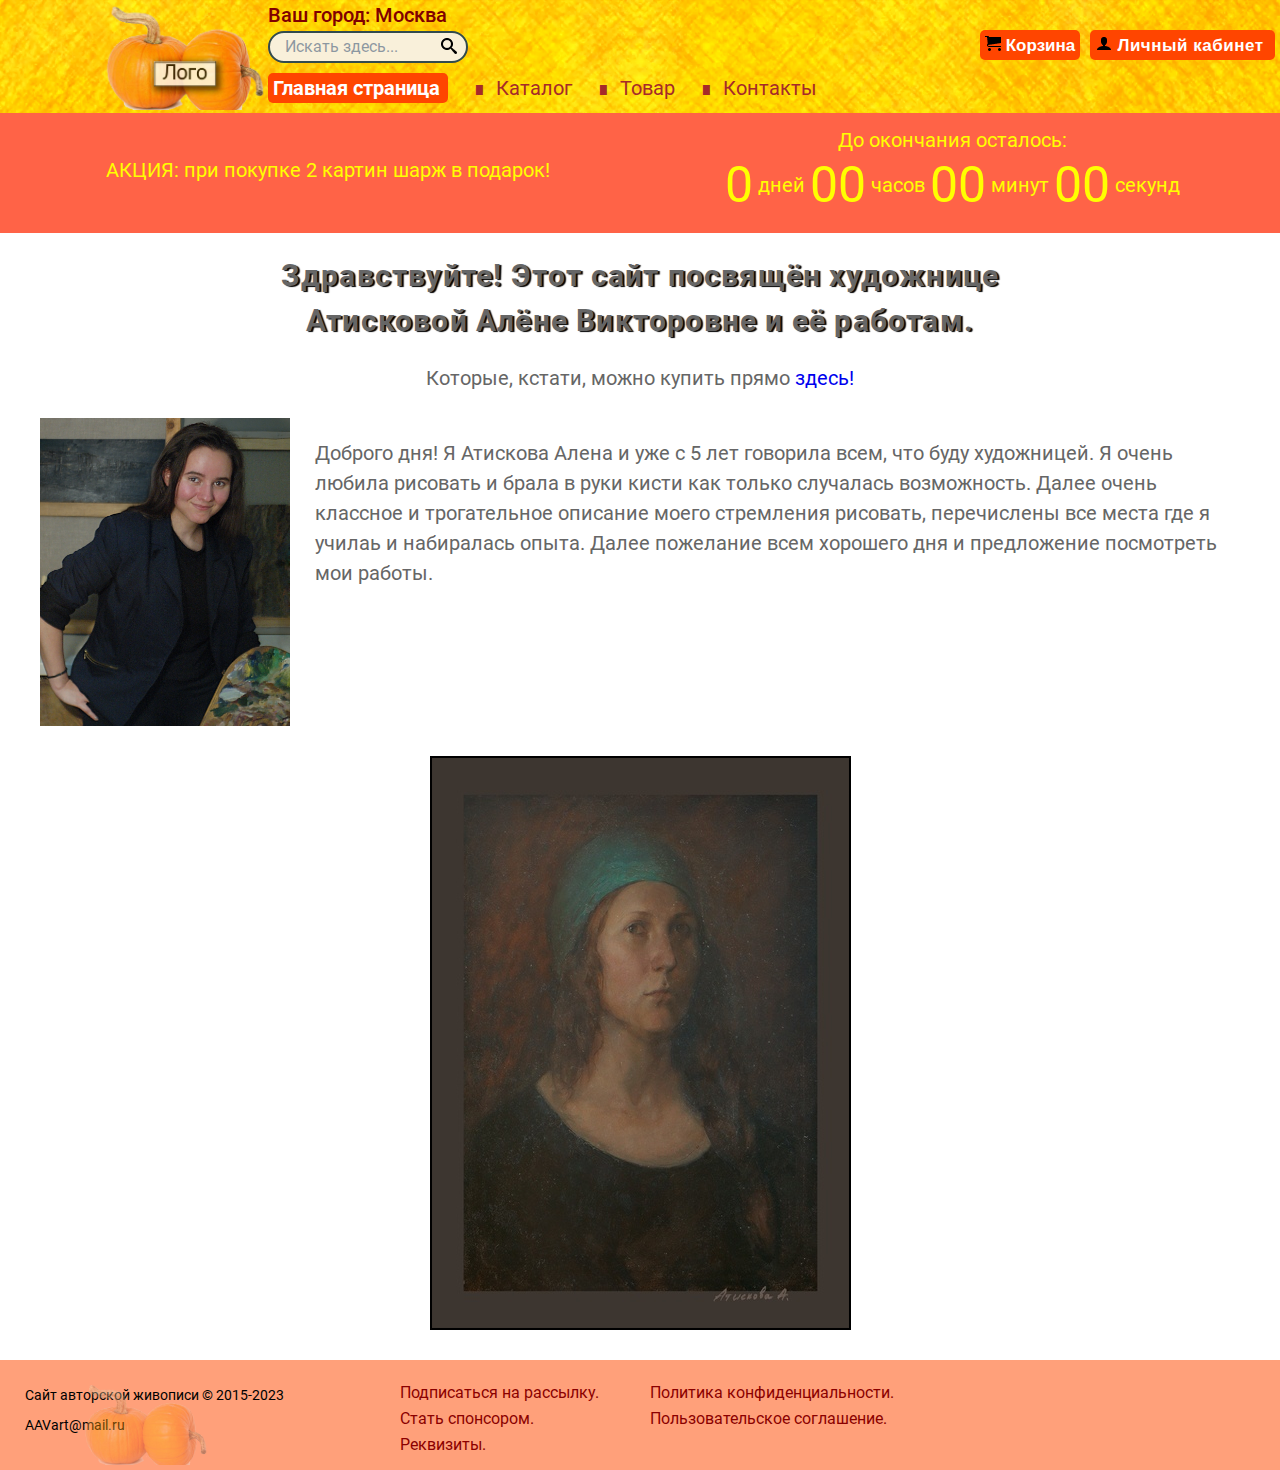
<file: Index.html>
<!DOCTYPE html>
<html lang="ru">
    <head>
        <meta charset="utf-8">
        
        <meta name="viewport" content="width=device-width, initial-scale=1.0">
        
        <title>Главная страница</title>
        
        <link rel="stylesheet" href="css/style.css">
        
        <script defer src="js/jquery-3.6.1.min.js"></script>
        <script defer src="js/slider.js"></script>
        <script defer src="js/main.js"></script>
    </head>
    
    <body>
        <header>
            <div class="logo">
                <a href="index.html"><img src="./images/tikv1.png"></a>
            </div>
            <section class="container">
                <div id="city" title="Если ваш город определен неправильно, нажмите для выбора правильного города">Ваш город: <span>Москва</span></div>
            </section>
            <section class="container">
                <form class="search">
                    <input type="text" placeholder="Искать здесь...">
                    <button type="submit"></button>
                </form>
                <button class="LK">Личный кабинет</button>
                <button class="korzina"><a href="order.html">Корзина</a></button>
            </section>
            <section class="container">
                <nav class="topmenu">
                    <a href="index.html" class="current"><span>Главная страница</span></a>
                    <a href="catalog.html"><span>Каталог</span></a>
                    <a href="product.html"><span>Товар</span></a>
                    <!-- <a href="order.html"><span>Корзина</span></a> -->
                    <a href="contacts.html"><span>Контакты</span></a>
                </nav>
            </section>
        </header>
        
        <main>
            <!-- action block -->
            <section class="action">
                <div class="container">
                    <p>АКЦИЯ: при покупке 2 картин шарж в подарок!</p>
                    <p>
                        До окончания осталось:
                        <span class="actiontimer" data-actionend="2022-11-12T12:00:00">&nbsp;</span>
                    </p>
                </div>
            </section>
            <!-- /action block -->
            
            <section class="container">
                <h2>Здравствуйте! Этот сайт посвящён художнице <br>Атисковой Алёне Викторовне и её работам.</h2>
                <p>Которые, кстати, можно купить прямо <a href="catalog.html"><span>здесь!</span></a></p>
                <div class="biography">
                    <img src="./images/2.jpg">
                    <p>
Доброго дня! Я Атискова Алена и уже с 5 лет говорила всем, что буду художницей. Я очень любила рисовать и брала в руки кисти как только случалась возможность. Далее очень классное и трогательное описание моего стремления рисовать, перечислены все места где я училаь и набиралась опыта. Далее пожелание всем хорошего дня и предложение посмотреть мои работы.</p>
                </div>
            
            </section>
            <!-- slider block -->
            <section class="slider" id="slider1">
                <div class="slider_desk">
                    <div class="slider_block">
                        <img src="images/-bNb6duM0a8_1.jpg" alt="pic 1">
                    </div>
                    
                    <div class="slider_block">
                        <img src="images/7C828B8G108.jpg" alt="pic 2">
                    </div>
                    
                    <div class="slider_block">
                        <img src="images/6Kuf8Ek3zQU.jpg" alt="pic 3">
                    </div>
                    <div class="slider_block">
                        <img src="images/HYU-Ylrfh-I_yzkaia.jpg" alt="pic 4">
                    </div>
                </div>
                
                <button type="button" class="to_left icon"></button>
                
                <button type="button" class="to_right icon"></button>
                
                <div class="slider_points"></div>
            </section>
            
        </main>
        
        <footer>
            <div class="wrap">
                <div class="logo">
                    <a href="index.html"><img src="./images/tikv.png"></a>
                </div>
                <ul>
                    <ul class="copyright">
                        <li>Сайт авторской живописи © 2015-2023</li>
                        <li><a href="contacts.html">AAVart@mail.ru</a></li>
                    </ul>
                    <ul class="footer-menu">
                        <li><a>Подписаться на рассылку.</a></li></li>
                        <li><a>Стать спонсором.</a></li>
                        <li><a>Реквизиты.</a></li>
                    </ul>
                    <ul class="footer-links">
                        <li><a>Политика конфиденциальности.</a></li>
                        <li><a>Пользовательское соглашение.</a></li>
                    </ul>
                </ul>
        </footer>
    </body>
</html>
</file>
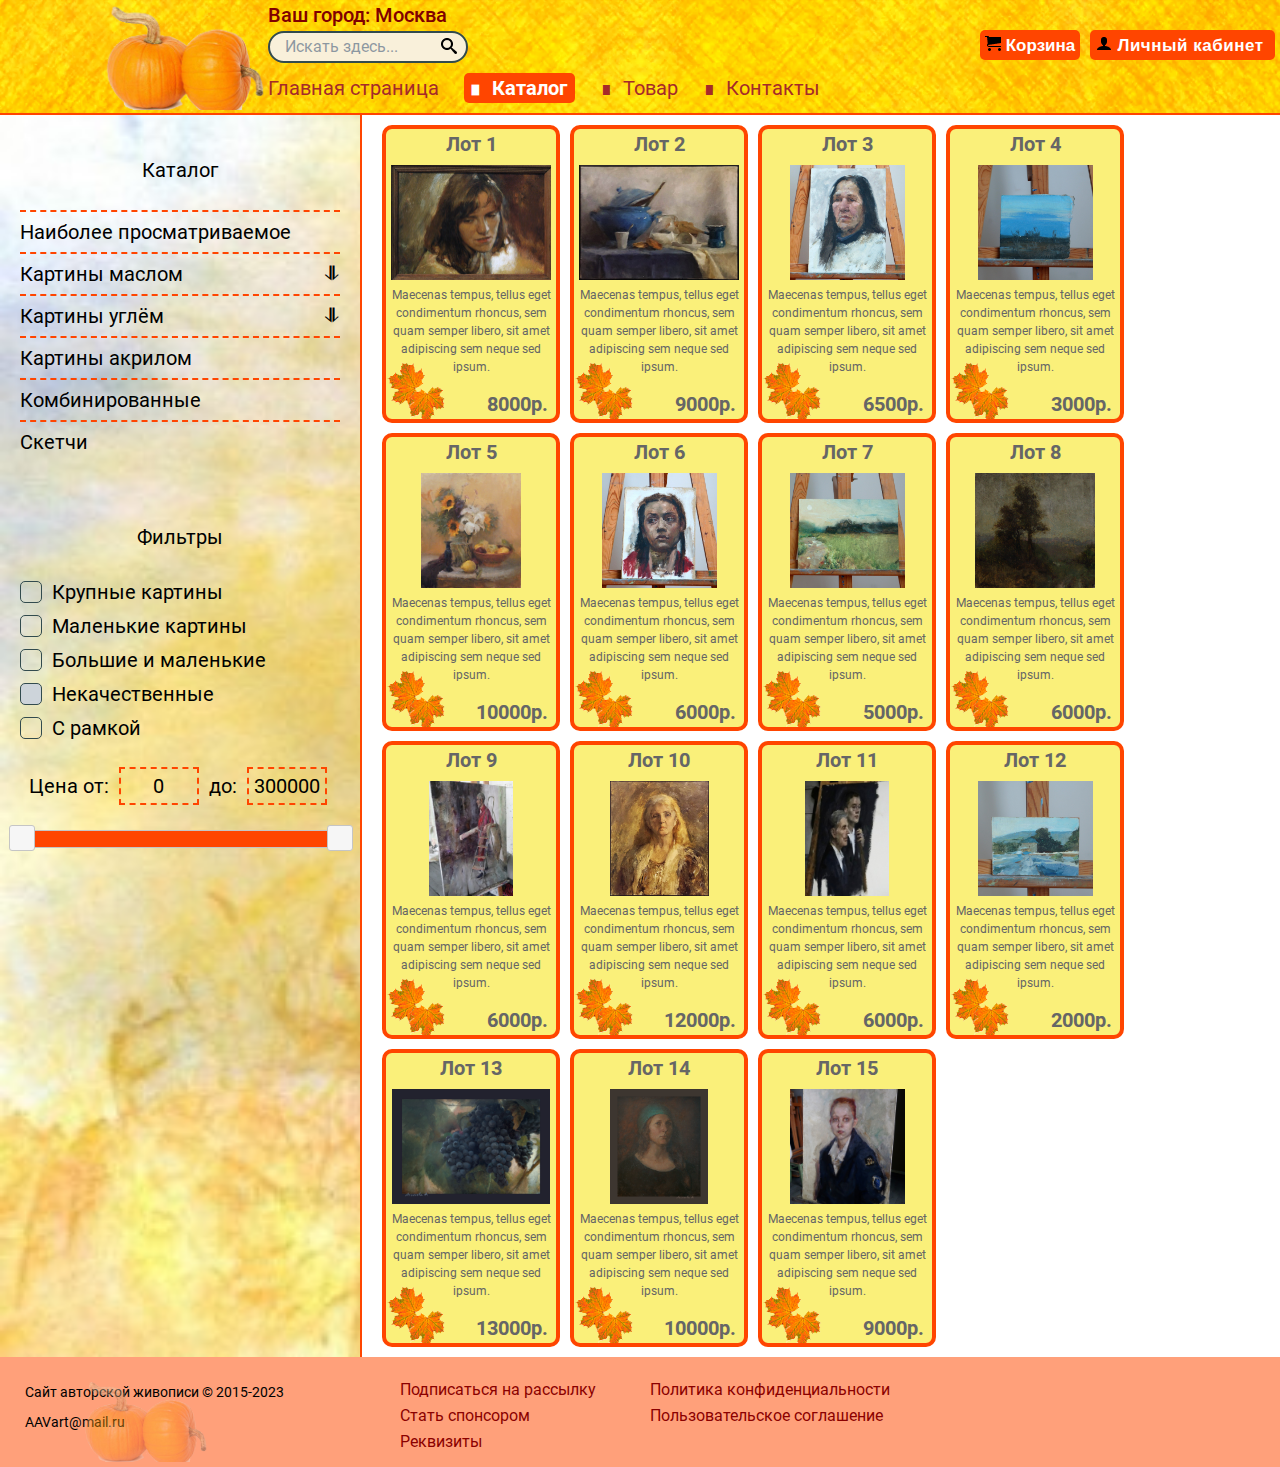
<file: catalog.html>
<!DOCTYPE html>
<html lang="ru">
    <head>
        <meta charset="utf-8">
        
        <meta name="viewport" content="width=device-width, initial-scale=1.0">
        
        <title>Каталог</title>
        
        <link rel="stylesheet" href="css/jquery-ui.css">
        <link rel="stylesheet" href="css/style.css">
        
        <script defer src="js/jquery-3.6.1.min.js"></script>
        <script defer src="js/jquery-ui.min.js"></script>
        <script defer src="js/slider.js"></script>
        <script defer src="js/main.js"></script>
    </head>
    
    <body>
        <header>
            <div class="logo">
                <a href="index.html"><img src="./images/tikv.png"></a>
            </div>
            <section class="container">
                <div id="city" title="Если ваш город определен неправильно, нажмите для выбора правильного города">Ваш город: <span></span></div>
            </section>
            <section class="container">
                <form class="search">
                    <input type="text" placeholder="Искать здесь...">
                    <button type="submit"></button>
                </form>
                <button class="LK">Личный кабинет</button>
                <button class="korzina"><a href="order.html">Корзина</a></button>
            </section>
            <section class="container">
                <nav class="topmenu">
                    <a href="index.html"><span>Главная страница</span></a>
                    <a href="catalog.html" class="current"><span>Каталог</span></a>
                    <a href="product.html"><span>Товар</span></a>
                    <!-- <a href="order.html"><span>Корзина</span></a> -->
                    <a href="contacts.html"><span>Контакты</span></a>
                </nav>
            </section>
        </header>
        <div class="line"></div>
        <main class="catalog">
        
            <section class="container">
                <aside>
                    
                    <nav class="catmenu">
                        <p>Каталог</p>
                        <ul>
                            <li>
                                <a href="#"><span>Наиболее просматриваемое</span></a>
                            </li>
                            <li>
                                <a href="#"><span>Картины маслом</span></a>
                                
                                <ul>
                                    <li>
                                        <a href="#"><span>Портрет-масло</span></a>
                                    </li>
                                    <li>
                                        <a href="#"><span>Пейзаж-масло</span></a>
                                    </li>
                                    <li>
                                        <a href="#"><span>Натюрморт-масло</span></a>
                                    </li>
                                </ul>
                            </li>
                            <li>
                                <a href="#"><span>Картины углём</span></a>
                                
                                <ul>
                                    <li>
                                        <a href="#"><span>Портрет-уголь</span></a>
                                    </li>
                                    <li>
                                        <a href="#"><span>Пейзаж-уголь</span></a>
                                    </li>
                                    <li>
                                        <a href="#"><span>Натюрморт-уголь</span></a>
                                    </li>
                                </ul>
                            </li>
                            <li>
                                <a href="#"><span>Картины акрилом</span></a>
                            </li>
                            <li>
                                <a href="#"><span>Комбинированные</span></a>
                            </li>
                            <li>
                                <a href="#"><span>Скетчи</span></a>
                            </li>
                        </ul>
                    </nav>
                    <!-- /catmenu -->
                    <div class="filters">
                        <p>Фильтры</p>
                        <div class="checkbox">
                            <input class="custom-checkbox" type="radio" id="punkt-1" name="punkt-1" value="big">
                            <label for="punkt-1">Крупные картины</label>
                        </div>

                        <div class="checkbox">
                            <input class="custom-checkbox" type="radio" id="punkt-2" name="punkt-1" value="small">
                            <label for="punkt-2">Маленькие картины</label>
                        </div>
                        
                        <div class="checkbox">
                            <input class="custom-checkbox" type="radio" id="punkt-3" name="punkt-1" value="BaS">
                            <label for="punkt-3">Большие и маленькие</label>
                        </div>

                        <div class="checkbox">
                            <input class="custom-checkbox" type="checkbox" id="punkt-4" name="punkt-2" value="brown" disabled="disabled">
                            <label for="punkt-4">Некачественные</label>
                        </div>

                        <div class="checkbox">
                            <input class="custom-checkbox" type="checkbox" id="punkt-5" name="punkt-3" value="yellow">
                            <label for="punkt-5">С рамкой</label>
                        </div>
                        
                        <p>
                            <label for="amount">Цена от:</label>
                            <input type="text" id="amount1">
                        
                            <label for="amount">до:</label>
                            <input type="text" id="amount2">
                        </p>          
                        <div id="slider-range"></div>
                    </div>
                </aside>
                
                <article>
                    <div class="cat-item" onclick="location.assign('product.html')">
                        <h4>Лот 1</h4>
                        <img src="./images/big_z1Pald8H7PI.jpg">
                        <p>Maecenas tempus, tellus eget condimentum rhoncus, sem quam semper libero, sit amet adipiscing sem neque sed ipsum.</p>
                        <h4>8000р.</h4>
                    </div>
                    <div class="cat-item">
                        <h4>Лот 2</h4>
                        <img src="./images/WXQOGkwnWqQ.jpg">
                        <p>Maecenas tempus, tellus eget condimentum rhoncus, sem quam semper libero, sit amet adipiscing sem neque sed ipsum.</p>
                        <h4>9000р.</h4>
                    </div>
                    <div class="cat-item">
                        <h4>Лот 3</h4>
                        <img src="./images/QPPTrKKVngw.jpg">
                        <p>Maecenas tempus, tellus eget condimentum rhoncus, sem quam semper libero, sit amet adipiscing sem neque sed ipsum.</p>
                        <h4>6500р.</h4>
                    </div>
                    <div class="cat-item">
                        <h4>Лот 4</h4>
                        <img src="./images/Oc6fiaoMR-Y.jpg">
                        <p>Maecenas tempus, tellus eget condimentum rhoncus, sem quam semper libero, sit amet adipiscing sem neque sed ipsum.</p>
                        <h4>3000р.</h4>
                    </div>
                    <div class="cat-item">
                        <h4>Лот 5</h4>
                        <img src="./images/nJ_Ijhu-ae8.jpg">
                        <p>Maecenas tempus, tellus eget condimentum rhoncus, sem quam semper libero, sit amet adipiscing sem neque sed ipsum.</p>
                        <h4>10000р.</h4>
                    </div>
                    <div class="cat-item">
                        <h4>Лот 6</h4>
                        <img src="./images/big_NB5UDqxHZXg.jpg">
                        <p>Maecenas tempus, tellus eget condimentum rhoncus, sem quam semper libero, sit amet adipiscing sem neque sed ipsum.</p>
                        <h4>6000р.</h4>
                    </div>
                    <div class="cat-item">
                        <h4>Лот 7</h4>
                        <img src="./images/N9EsI9r2Zcc.jpg">
                        <p>Maecenas tempus, tellus eget condimentum rhoncus, sem quam semper libero, sit amet adipiscing sem neque sed ipsum.</p>
                        <h4>5000р.</h4>
                    </div>
                    <div class="cat-item">
                        <h4>Лот 8</h4>
                        <img src="./images/lyz64OP3NPY.jpg">
                        <p>Maecenas tempus, tellus eget condimentum rhoncus, sem quam semper libero, sit amet adipiscing sem neque sed ipsum.</p>
                        <h4>6000р.</h4>
                    </div>
                    <div class="cat-item">
                        <h4>Лот 9</h4>
                        <img src="./images/6Kuf8Ek3zQU.jpg">
                        <p>Maecenas tempus, tellus eget condimentum rhoncus, sem quam semper libero, sit amet adipiscing sem neque sed ipsum.</p>
                        <h4>6000р.</h4>
                    </div>
                    <div class="cat-item">
                        <h4>Лот 10</h4>
                        <img src="./images/big_HYU-Ylrfh-I.jpg">
                        <p>Maecenas tempus, tellus eget condimentum rhoncus, sem quam semper libero, sit amet adipiscing sem neque sed ipsum.</p>
                        <h4>12000р.</h4>
                    </div>
                    <div class="cat-item">
                        <h4>Лот 11</h4>
                        <img src="./images/7C828B8G108.jpg">
                        <p>Maecenas tempus, tellus eget condimentum rhoncus, sem quam semper libero, sit amet adipiscing sem neque sed ipsum.</p>
                        <h4>6000р.</h4>
                    </div>
                    <div class="cat-item">
                        <h4>Лот 12</h4>
                        <img src="./images/GYlgmz0JALI.jpg">
                        <p>Maecenas tempus, tellus eget condimentum rhoncus, sem quam semper libero, sit amet adipiscing sem neque sed ipsum.</p>
                        <h4>2000р.</h4>
                    </div>
                    <div class="cat-item">
                        <h4>Лот 13</h4>
                        <img src="./images/DAMAs4xPGfQ.jpg">
                        <p>Maecenas tempus, tellus eget condimentum rhoncus, sem quam semper libero, sit amet adipiscing sem neque sed ipsum.</p>
                        <h4>13000р.</h4>
                    </div>
                    <div class="cat-item">
                        <h4>Лот 14</h4>
                        <img src="./images/big_-bNb6duM0a8.jpg">
                        <p>Maecenas tempus, tellus eget condimentum rhoncus, sem quam semper libero, sit amet adipiscing sem neque sed ipsum.</p>
                        <h4>10000р.</h4>
                    </div>
                    <div class="cat-item">
                        <h4>Лот 15</h4>
                        <img src="./images/aZRhkm0diGs.jpg">
                        <p>Maecenas tempus, tellus eget condimentum rhoncus, sem quam semper libero, sit amet adipiscing sem neque sed ipsum.</p>
                        <h4>9000р.</h4>
                    </div>
                </article>
            </section>
        </main>
        
        <footer>
            <div class="wrap">
                <div class="logo">
                    <a href="index.html"><img src="./images/tikv.png"></a>
                </div>
                <div class="copyright">
                    <p>
                        Сайт авторской живописи © 2015-2023<br>
                        <a href="contacts.html">AAVart@mail.ru</a>
                    </p>
                </div>
                <ul class="footer-menu">
                    <li><a>Подписаться на рассылку</a></li></li>
                    <li><a>Стать спонсором</a></li>
                    <li><a>Реквизиты</a></li>
                </ul>
                <ul class="footer-links">
                    <li><a>Политика конфиденциальности</a></li>
                    <li><a>Пользовательское соглашение</a></li>
                </ul>
            </div>
        </footer>
    </body>
</html>
</file>
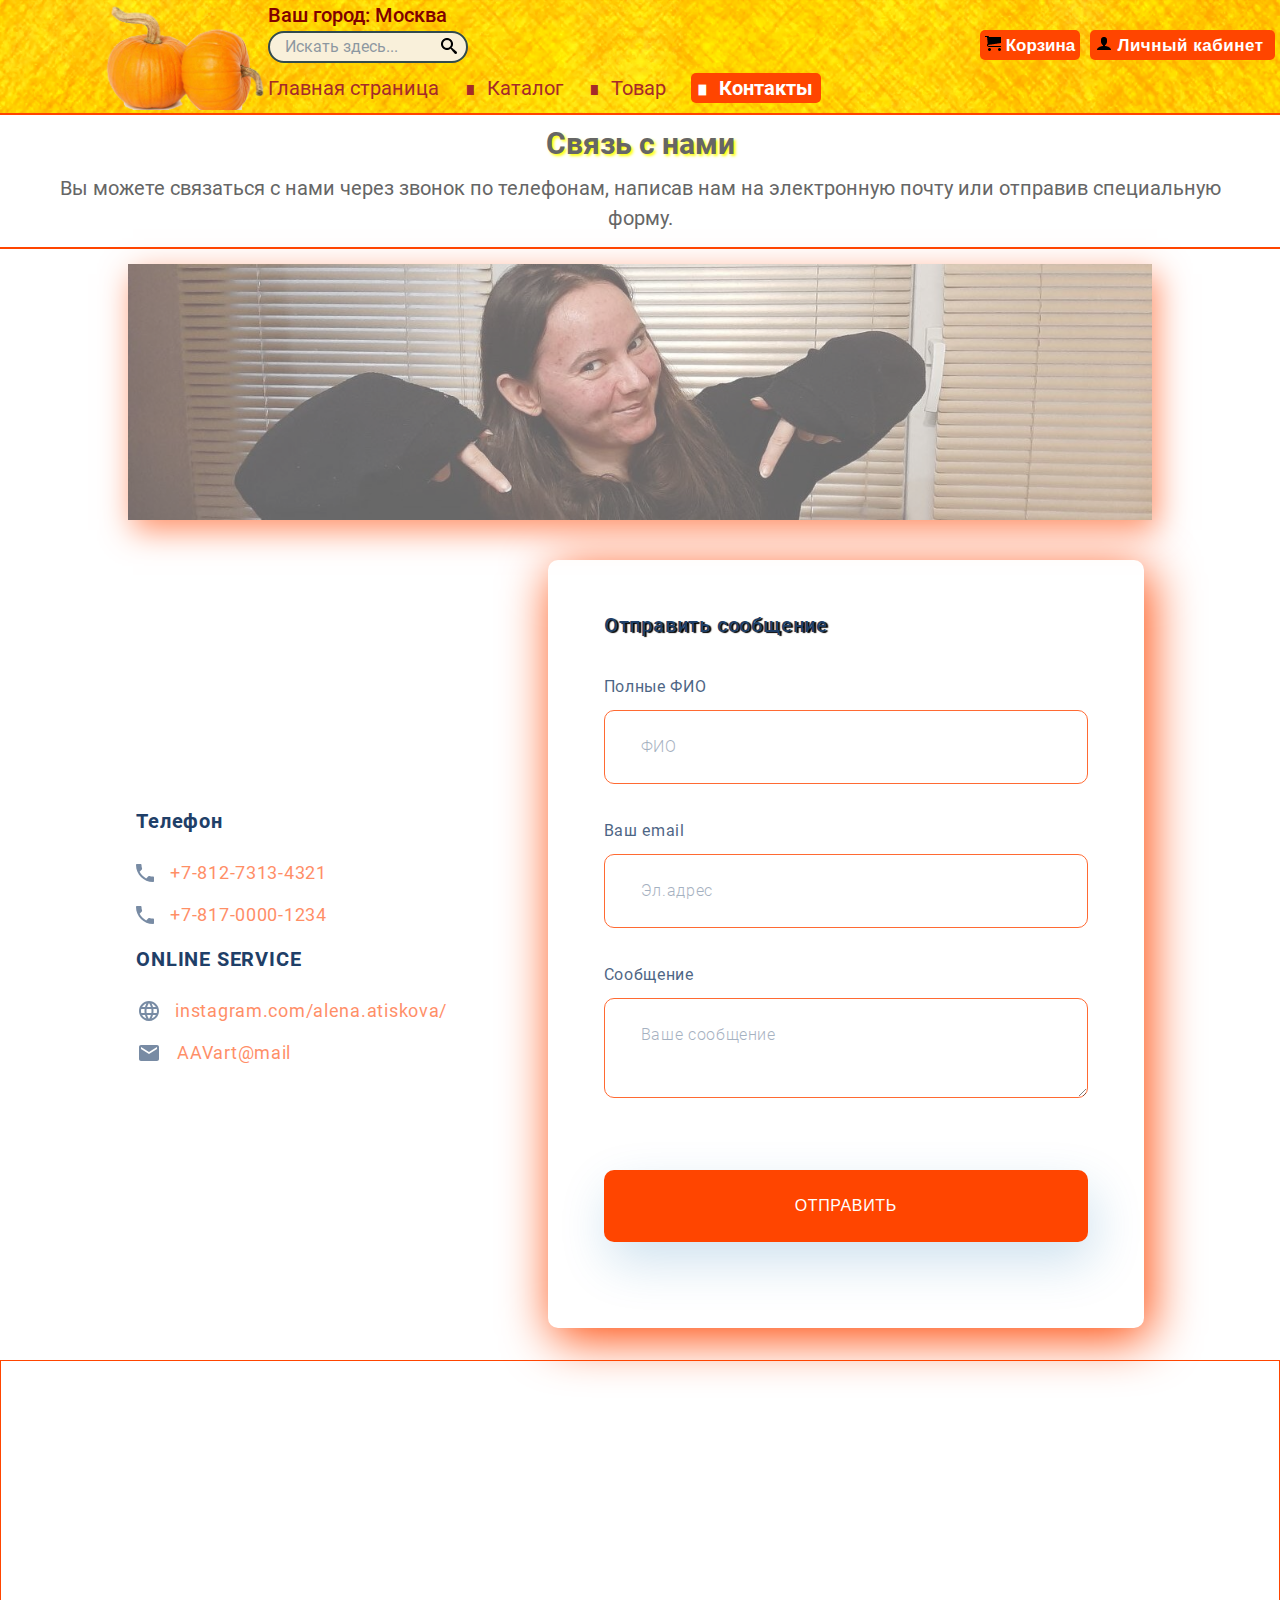
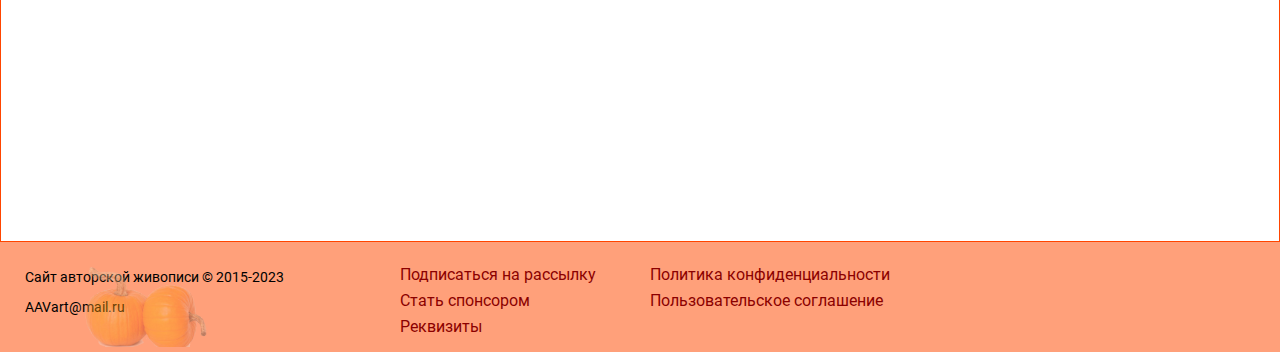
<file: contacts.html>
<!DOCTYPE html>
<html lang="ru">
    <head>
        <meta charset="utf-8">
        
        <meta name="viewport" content="width=device-width, initial-scale=1.0">
        
        <title>Контакты</title>
        
        <link rel="stylesheet" href="css/jquery-ui.css">
        <link rel="stylesheet" href="css/style.css">
        
        <script defer src="js/jquery-3.6.1.min.js"></script>
        <script defer src="js/jquery-ui.min.js"></script>
        <script defer src="js/slider.js"></script>
        <script defer src="js/main.js"></script>
    </head>
    
    <body>
        <header>
            <div class="logo">
                <a href="index.html"><img src="./images/tikv.png"></a>
            </div>
            <section class="container">
                <div id="city" title="Если ваш город определен неправильно, нажмите для выбора правильного города">Ваш город: <span></span></div>
            </section>
            <section class="container">
                <form class="search">
                    <input type="text" placeholder="Искать здесь...">
                    <button type="submit"></button>
                </form>
                <button class="LK">Личный кабинет</button>
                <button class="korzina"><a href="order.html">Корзина</a></button>
            </section>
            <section class="container">
                <nav class="topmenu">
                    <a href="index.html"><span>Главная страница</span></a>
                    <a href="catalog.html"><span>Каталог</span></a>
                    <a href="product.html"><span>Товар</span></a>
                    <!-- <a href="order.html"><span>Корзина</span></a> -->
                    <a href="contacts.html"><span>Контакты</span></a>
                </nav>
            </section>
        </header>
        <div class="line"></div>
        
        <main>
            <div class="content">
                <h2>Связь с нами</h2>
                <p>Вы можете связаться с нами через звонок по телефонам, написав нам на электронную почту или отправив специальную форму.</p>
                <div class="line"></div>
                <img src="images/Contacts_here1.jpg">
                
                <div class="flex-wrap">
                    <div class="container contacts">
                    <h2>Телефон</h2>
                        <ul>
                            <li class="liPfone"><img class="telefon" src="images/Pfone.svg"/><a></a>+7-812-7313-4321</a></li>
                            <li class="liPfone"><img class="telefon" src="images/Pfone.svg"/><a></a>+7-817-0000-1234</a></li>
                        </ul>
                    <h2>ONLINE SERVICE</h2>
                        <ul>
                            <li class="site"><img class="planet" src="images/planet.svg"/><a>instagram.com/alena.atiskova/
</a></li>
                            <li class="pochta"><img class="convert" src="images/mail.svg"/><a>AAVart@mail</a></li>
                        </ul>
                    </div>
                    <div class="container forma">
                        <div class="vvod">
                            <h2>Отправить сообщение</h2>
                            <form name="forma_vvoda">
                                <label for "Name">Полные ФИО
                                    <input id="Name" type="text" placeholder="ФИО">
                                </label>
                                <label for "email-field">Ваш email
                                    <input id="email-field" type="email" placeholder="Эл.адрес">
                                </label>
                                <label for "message">Сообщение
                                    <textarea id="message" name="message" placeholder="Ваше сообщение"></textarea>
                                </label>
                                <button type="button">Отправить</button>
                            </form>
                        </div>
                    </div>
                </div>
            </div>
            <div class="container Karta">
            <iframe src="https://www.google.com/maps/embed?pb=!1m16!1m12!1m3!1d6344.264805894566!2d37.62508328092454!3d55.79260700671162!2m3!1f0!2f0!3f0!3m2!1i1024!2i768!4f13.1!2m1!1z0LzQsNGF0YMgOTUg0LPQvtC00LA!5e0!3m2!1sru!2sru!4v1667569398227!5m2!1sru!2sru" allowfullscreen="" loading="lazy" referrerpolicy="no-referrer-when-downgrade"></iframe>
            </div>
            <!-- <section class="container"> -->
                <!-- ЗДЕСЬ НАДО СДЕЛАТЬ КОНТАКТЫ И ФОРМУ ОБРАТНОЙ СВЯЗИ. -->
                <!-- <br> -->
                <!-- ПОДКЛЮЧАТЬ ФОРМУ НЕ НАДО. -->
            <!-- </section> -->
        </main>
        
        <footer>
            <div class="wrap">
                <div class="logo">
                    <a href="index.html"><img src="./images/tikv.png"></a>
                </div>
                <div class="copyright">
                    <p>
                        Сайт авторской живописи © 2015-2023<br>
                        <a href="contacts.html">AAVart@mail.ru</a>
                    </p>
                </div>
                <ul class="footer-menu">
                    <li><a>Подписаться на рассылку</a></li></li>
                    <li><a>Стать спонсором</a></li>
                    <li><a>Реквизиты</a></li>
                </ul>
                <ul class="footer-links">
                    <li><a>Политика конфиденциальности</a></li>
                    <li><a>Пользовательское соглашение</a></li>
                </ul>
            </div>
        </footer>
    </body>
</html>
</file>
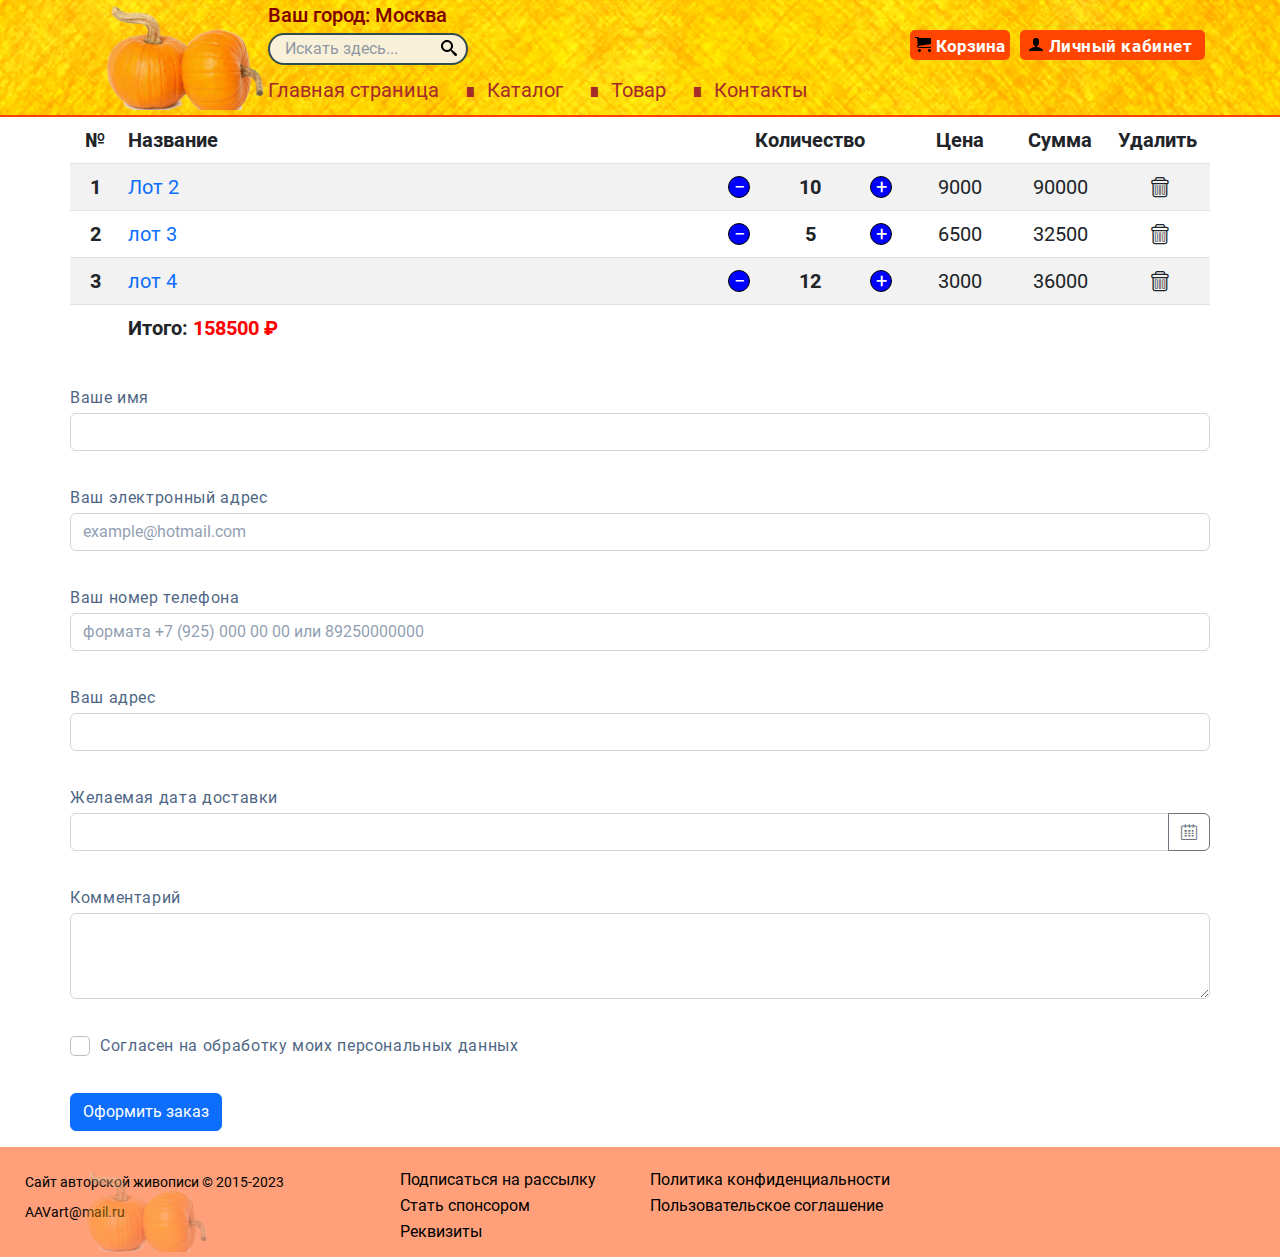
<file: order.html>
<!DOCTYPE html>
<html lang="ru">
    <head>
        <meta charset="utf-8">
        
        <meta name="viewport" content="width=device-width, initial-scale=1.0">
        
        <title>Корзина</title>
        
        <link rel="stylesheet" href="css/bootstrap.css">
        <link rel="stylesheet" href="css/style.css">
        
        <script defer src="js/jquery-3.6.1.min.js"></script>
        <script defer src="js/jquery-ui.min.js"></script>
        <script defer src="js/slider.js"></script>
        <script defer src="js/datepicker.js"></script>
        <script defer src="js/main.js"></script>
    </head>
    
    <body>
        <header>
            <div class="logo">
                <a href="index.html"><img src="./images/tikv.png"></a>
            </div>
            <section class="container">
                <div id="city" title="Если ваш город определен неправильно, нажмите для выбора правильного города">Ваш город: <span></span></div>
            </section>
            <section class="container">
                <form class="search">
                    <input type="text" placeholder="Искать здесь...">
                    <button type="submit"></button>
                </form>
                <button class="LK">Личный кабинет</button>
                <button class="korzina"><a href="order.html">Корзина</a></button>
            </section>
            <section class="container">
                <nav class="topmenu">
                    <a href="index.html"><span>Главная страница</span></a>
                    <a href="catalog.html"><span>Каталог</span></a>
                    <a href="product.html"><span>Товар</span></a>
                    <!-- <a href="order.html"><span>Корзина</span></a> -->
                    <a href="contacts.html"><span>Контакты</span></a>
                </nav>
            </section>
        </header>
        <div class="line"></div>
        <main class="order">
            <section class="container">
                <table class="table table-striped">
                    <thead>
                        <tr>
                            <th scope="col" class="index">№</th>
                            <th scope="col" class="name">Название</th>
                            <th scope="col" class="qty">Количество</th>
                            <th scope="col" class="price">Цена</th>
                            <th scope="col" class="sum">Сумма</th>
                            <th scope="col" class="delete">Удалить</th>
                        </tr>
                    </thead>
                    <tbody>
                        <!-- список товаров генерим на лету -->
                    </tbody>
                    <tfoot>
                        <tr>
                        <th scope="col" class="index"></th>
                        <th scope="col" class="allsum" colspan="5">
                            Итого:
                            <span></span>
                        </th>
                        </tr>
                    </tfoot>
                </table>
            </section>
            
            <section class="container">
                <form name="mainform">
                    <div class="mb-3">
                        <label for="name" class="form-label">Ваше имя</label>
                        <input type="text" class="form-control" id="name" name="name">
                    </div>
                    <div class="mb-3">
                        <label for="mail" class="form-label">Ваш электронный адрес</label>
                        <input type="text" class="form-control" id="mail" name="mail" placeholder="example@hotmail.com">
                    </div>
                    <div class="mb-3">
                        <label for="phone" class="form-label">Ваш номер телефона</label>
                        <input type="text" class="form-control" id="phone" name="phone" placeholder="формата +7 (925) 000 00 00 или 89250000000">
                    </div>
                    <div class="mb-3">
                        <label for="addr" class="form-label">Ваш адрес</label>
                        <input type="text" class="form-control" id="addr" name="addr">
                    </div>
                    <label for="date" class="form-label">Желаемая дата доставки</label>
                    <div class="input-group mb-3">
                        <input type="text" class="form-control" id="date" name="date" readonly>
                        <button class="btn btn-outline-secondary icon" type="button">&#xe907;</button>
                    </div>
                    <div class="mb-3">
                        <label for="comm" class="form-label">Комментарий</label>
                        <textarea class="form-control" id="comm" name="comm" rows="3"></textarea>
                    </div>
                    <div class="mb-3 form-check">
                        <input type="checkbox" class="form-check-input" id="agree" name="agree">
                        <label class="form-check-label" for="agree">Согласен на обработку моих персональных данных</label>
                    </div>
                    <div class="mb-3">
                        <button type="button" class="btn btn-primary submit">Оформить заказ</button>
                    </div>
                </form>
            </section>
            
            <section class="container empty">
                <h1>Ваша корзина пуста</h1>
                <p>Выберите товары в <a href="catalog.html"><span>каталоге</span></a></p>
            </section>
        </main>
        
        <footer>
            <div class="wrap">
                <div class="logo">
                    <a href="index.html"><img src="./images/tikv.png"></a>
                </div>
                <div class="copyright">
                    <p>
                        Сайт авторской живописи © 2015-2023<br>
                        <a href="contacts.html">AAVart@mail.ru</a>
                    </p>
                </div>
                <ul class="footer-menu">
                    <li><a>Подписаться на рассылку</a></li></li>
                    <li><a>Стать спонсором</a></li>
                    <li><a>Реквизиты</a></li>
                </ul>
                <ul class="footer-links">
                    <li><a>Политика конфиденциальности</a></li>
                    <li><a>Пользовательское соглашение</a></li>
                </ul>
        </footer>
    </body>
</html>
</file>
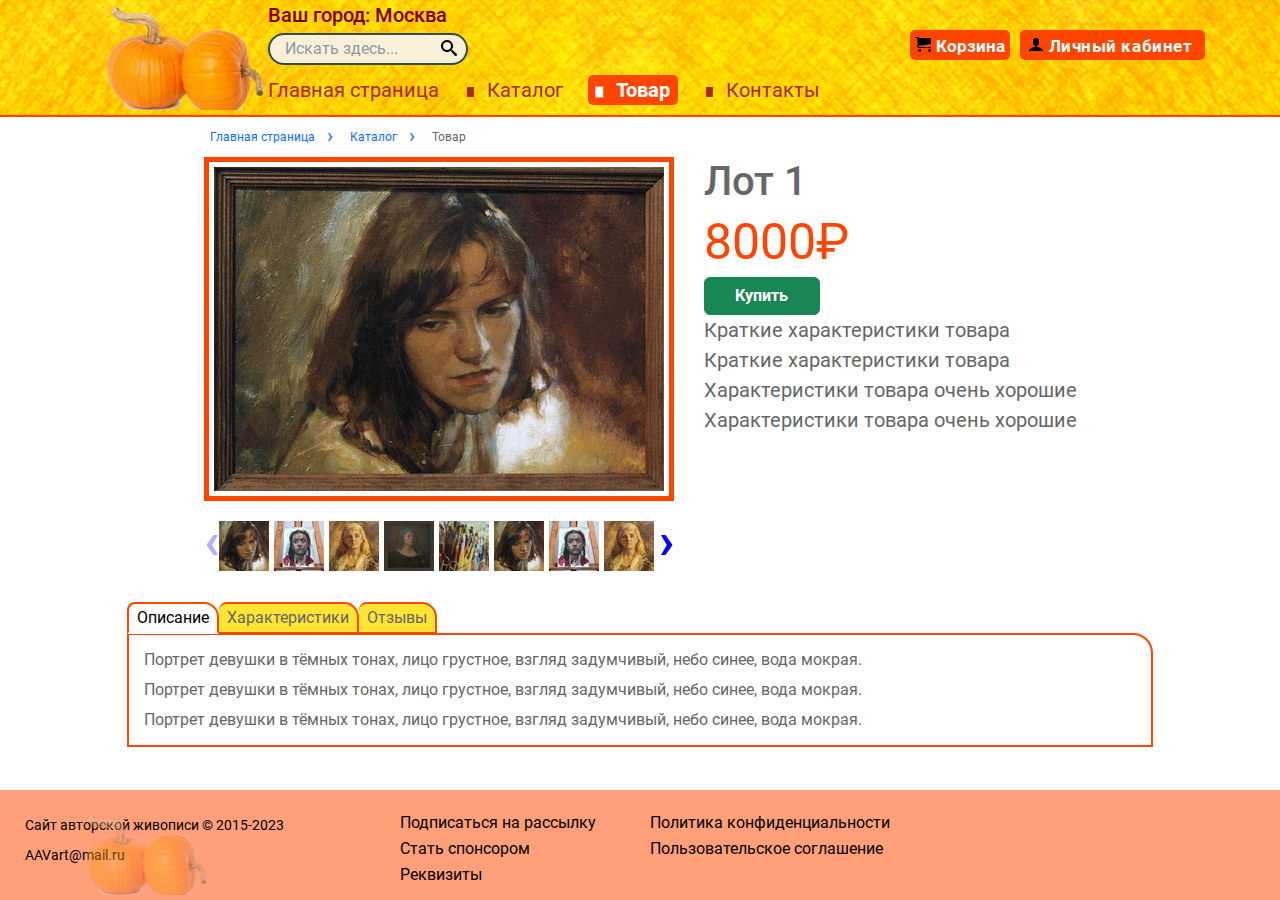
<file: product.html>
<!DOCTYPE html>
<html lang="ru">
    <head>
        <meta charset="utf-8">
        
        <meta name="viewport" content="width=device-width, initial-scale=1.0">
        
        <title>Карточка товара</title>
        
        <link rel="stylesheet" href="css/bootstrap.css">
        <link rel="stylesheet" href="css/style.css">
        
        <script defer src="js/jquery-3.6.1.min.js"></script>
        <script defer src="js/jquery-ui.min.js"></script>
        <script defer src="js/gallery.js"></script>
        <script defer src="js/lightbox.js"></script>
        <script defer src="js/main.js"></script>
    </head>
    
    <body>
        <header>
            <div class="logo">
                <a href="index.html"><img src="./images/tikv.png"></a>
            </div>
            <section class="container">
                <div id="city" title="Если ваш город определен неправильно, нажмите для выбора правильного города">Ваш город: <span></span></div>
            </section>
            <section class="container">
                <form class="search">
                    <input type="text" placeholder="Искать здесь...">
                    <button type="submit"></button>
                </form>
                <button class="LK">Личный кабинет</button>
                <button class="korzina"><a href="order.html">Корзина</a></button>
            </section>
            <section class="container">
                <nav class="topmenu">
                    <a href="index.html"><span>Главная страница</span></a>
                    <a href="catalog.html"><span>Каталог</span></a>
                    <a href="product.html"><span>Товар</span></a>
                    <!-- <a href="order.html"><span>Корзина</span></a> -->
                    <a href="contacts.html"><span>Контакты</span></a>
                </nav>
            </section>
        </header>
        <div class="line"></div>
        <main>
            <section class="container">
                <ul class="breadcrumbs" itemscope itemtype="https://schema.org/BreadcrumbList">
                    <li itemprop="itemListElement" itemscope itemtype="https://schema.org/ListItem">
                        <a href="index.html">
                            <span itemprop="name">Главная страница</span>
                        </a>
                        <meta itemprop="position" content="1">
                        <link itemprop="url" href="index.html">
                    </li>
                    
                    <li itemprop="itemListElement" itemscope itemtype="https://schema.org/ListItem">
                        <a href="catalog.html">
                            <span itemprop="name">Каталог</span>
                        </a>
                        <meta itemprop="position" content="2">
                        <link itemprop="url" href="catalog.html">
                    </li>
                    
                    <li itemprop="itemListElement" itemscope itemtype="https://schema.org/ListItem">
                        <span itemprop="name">Товар</span>
                        <meta itemprop="position" content="3">
                        <link itemprop="url" href="product.html">
                    </li>
                </ul>
            </section>
            
            <section class="container">
                <div class="product" data-product-id="12345" itemscope itemtype="https://schema.org/Product">
                    <div class="images">
                        <div class="bigimage">
                            <img src="./images/z1Pald8H7PI.jpg" alt="картина-девушка">
                        </div>
                        
                        <div class="gallery">
                            <div>
                                <div class="rail">
                                    <img src="./images/mini_z1Pald8H7PI.jpg" alt="картина-девушка">
                                    <img src="./images/mini_NB5UDqxHZXg.jpg" alt="картина-девушка2">
                                    <img src="./images/mini_HYU-Ylrfh-I.jpg" alt="картина-женщина">
                                    <img src="./images/mini_-bNb6duM0a8.jpg" alt="картина-женщина2">
                                    <img src="./images/mini_b2bd684a9b.jpg" alt="картина-кисти">
                                    <img src="./images/mini_z1Pald8H7PI.jpg" alt="картина-девушка">
                                    <img src="./images/mini_NB5UDqxHZXg.jpg" alt="картина-девушка2">
                                    <img src="./images/mini_HYU-Ylrfh-I.jpg" alt="картина-женщина">
                                    <img src="./images/mini_-bNb6duM0a8.jpg" alt="картина-женщина2">
                                    <img src="./images/mini_b2bd684a9b.jpg" alt="картина-кисти">
                                    <img src="./images/mini_z1Pald8H7PI.jpg" alt="картина-девушка">
                                    <img src="./images/mini_NB5UDqxHZXg.jpg" alt="картина-девушка2">
                                    <img src="./images/mini_HYU-Ylrfh-I.jpg" alt="картина-женщина">
                                    <img src="./images/mini_-bNb6duM0a8.jpg" alt="картина-женщина2">
                                    <img src="./images/mini_b2bd684a9b.jpg" alt="картина-кисти">
                                    
                                </div>
                            </div>
                            <button type="button" class="gal_left disabled"><span>&#8249;</span></button>
                            <button type="button" class="gal_right"><span>&#8250;</span></button>
                        </div>
                    </div>
                    
                    <div class="offer">
                        <h1 itemprop="name">Лот 1</h1>
                        <p class="price" itemprop="offers" itemscope itemtype="https://schema.org/Offer">
                            <span itemprop="price">8000</span>
                            <meta itemprop="priceCurrency" content="RUB">
                        </p>
                        <button type="button" class="btn btn-success btn-buy"><a href="order.html"><span>Купить</span></a></button>
                        <p itemprop="description">Краткие характеристики товара</p>
                        <p>Краткие характеристики товара</p>
                        <p>Характеристики товара очень хорошие</p>
                        <p>Характеристики товара очень хорошие</p>
                    </div>
                </div>
                
                <div class="tabs">
                    <input type="radio" name="tab-btn" id="tab-btn-1" value="" checked>
                    <label for="tab-btn-1">Описание</label>
                    <input type="radio" name="tab-btn" id="tab-btn-2" value="">
                    <label for="tab-btn-2">Характеристики</label>
                    <input type="radio" name="tab-btn" id="tab-btn-3" value="">
                    <label for="tab-btn-3">Отзывы</label>

                    <div id="content-1">
                        Портрет девушки в тёмных тонах, лицо грустное, взгляд задумчивый, небо синее, вода мокрая.<br>
                        Портрет девушки в тёмных тонах, лицо грустное, взгляд задумчивый, небо синее, вода мокрая.<br>
                        Портрет девушки в тёмных тонах, лицо грустное, взгляд задумчивый, небо синее, вода мокрая.<br>
                    </div>
                    <div id="content-2">
                        Картина написана масляными красками на оргалите, размером 30/40 сантиметров. Обрамлена деревянной лакированной рамкой из осины.<br>
                        <hr>
                        Состав:
                        <ul class="spisok">
                                <li>Оргалит</li>
                                <li>Масляный краски</li>
                                <li>Старания</li>
                                <li>Самовыражение</li>
                                <li>Дерево</li>
                        </ul>
                    </div>
                    <div id="content-3">
                        Данный раздел в разработке...приносим свои извинения
                    </div>
                </div>
            </section>
        </main>
        
        <footer>
            <div class="wrap">
                <div class="logo">
                    <a href="index.html"><img src="./images/tikv.png"></a>
                </div>
                <div class="copyright">
                    <p>
                        Сайт авторской живописи © 2015-2023<br>
                        <a href="contacts.html">AAVart@mail.ru</a>
                    </p>
                </div>
                <ul class="footer-menu">
                    <li><a>Подписаться на рассылку</a></li></li>
                    <li><a>Стать спонсором</a></li>
                    <li><a>Реквизиты</a></li>
                </ul>
                <ul class="footer-links">
                    <li><a>Политика конфиденциальности</a></li>
                    <li><a>Пользовательское соглашение</a></li>
                </ul>
            </div>
        </footer>
    </body>
</html>
</file>
<file: css/style.css>
@font-face {
    font-family: 'icomoon';
    src: url('../fonts/icomoon.woff2') format('woff2');
    font-weight: normal;
    font-style: normal;
}
@font-face {
    font-family: 'IcoMoon-Free';
    src: url('../fonts/IcoMoon-Free.woff2') format('woff2');
    font-weight: normal;
    font-style: normal;
}
@font-face {
  font-family: 'Roboto';
  src: url('../fonts/Roboto-Thin.woff2') format('woff2');
  font-weight: 100;
  font-style: normal;
}
@font-face {
  font-family: 'Roboto';
  src: url('../fonts/Roboto-Light.woff2') format('woff2');
  font-weight: 300;
  font-style: normal;
}
@font-face {
  font-family: 'Roboto';
  src: url('../fonts/Roboto-Regular.woff2') format('woff2');
  font-weight: 400;
  font-style: normal;
}
@font-face {
  font-family: 'Roboto';
  src: url('../fonts/Roboto-Medium.woff2') format('woff2');
  font-weight: 500;
  font-style: normal;
}
@font-face {
  font-family: 'Roboto';
  src: url('../fonts/Roboto-Bold.woff2') format('woff2');
  font-weight: 700;
  font-style: normal;
}
@font-face {
  font-family: 'Roboto';
  src: url('../fonts/Roboto-Black.woff2') format('woff2');
  font-weight: 900;
  font-style: normal;
}
@font-face {
  font-family: 'Roboto';
  src: url('../fonts/Roboto-ThinItalic.woff2') format('woff2');
  font-weight: 100;
  font-style: italic;
}
@font-face {
  font-family: 'Roboto';
  src: url('../fonts/Roboto-LightItalic.woff2') format('woff2');
  font-weight: 300;
  font-style: italic;
}
@font-face {
  font-family: 'Roboto';
  src: url('../fonts/Roboto-Italic.woff2') format('woff2');
  font-weight: 400;
  font-style: italic;
}
@font-face {
  font-family: 'Roboto';
  src: url('../fonts/Roboto-MediumItalic.woff2') format('woff2');
  font-weight: 500;
  font-style: italic;
}
@font-face {
  font-family: 'Roboto';
  src: url('../fonts/Roboto-BoldItalic.woff2') format('woff2');
  font-weight: 700;
  font-style: italic;
}
@font-face {
  font-family: 'Roboto';
  src: url('../fonts/Roboto-BlackItalic.woff2') format('woff2');
  font-weight: 900;
  font-style: italic;
}

/* global reset */
html, body, body div, div, span, h1, h2, h3, h4, h5, h6,
p, a, em, img, small, strike, strong, sub, sup, b, u, i,
dl, dt, dd, ol, ul, li, fieldset, form, label, legend,
aside, section, article, header, footer, main, input,
textarea, button {
	margin: 0;
	padding: 0;
	border: none;
	outline: none;
    background: none;
    box-sizing: content-box;
}
ol, ul, li {
	list-style: none;
}
table {
	border-collapse: collapse;
	border-spacing: 0;
}
html * {
    max-height: 1000000px;
}
input, textarea {
    font: inherit;
    box-sizing: border-box;
}
html, body {
    height: 100%;
}

/* common */
a {
    text-decoration: none;
    cursor: pointer;
}
a:hover > span {
    text-decoration: underline;
}
button {
    cursor: pointer;
}
h1 {
    font-size: 40px;
    line-height: 50px;
}
.container {
    margin: 0 auto;
    width: 1320px;
}
.container h2 {
    margin-top: 20px;
    text-align: center;
    text-shadow: 2px 1px 1px black;
    line-height: 1.5;
    letter-spacing: 0.04em;
}

/* icons */
.icon::before {
    font-family: 'icomoon';
    font-size: inherit;
    font-weight: inherit;
    line-height: inherit;
    color: white;
    text-align: center;
}
/*.icon:hover::before {
    color: lightblue;
}
.logo::before {
    content: '\e900';
}
.login::before {
    content: '\e902';
}
.order::before {
    content: '\e901';
}
.cat::before {
    content: '\e903';
}*/
.to_left::before {
    content: '\e905';
}
.to_right::before {
    content: '\e904';
}

/* main */
body {
    font: 20px/30px 'Roboto';
    background: #fff;
    color: #666;
    display: flex;
    flex-direction: column;
    min-width: 320px;
}
header {
    flex: none;
    background: linear-gradient(to bottom, rgba(252,234,187,1) 0%,rgba(252,205,77,1) 28%,rgba(248,181,0,1) 60%,rgba(251,223,147,1) 100%);
    background: top / contain no-repeat url('../images/1643255131_90-phonotek.png');
    background-size: 100% auto;
    color: #800000;
}
main {
    flex: 1 1 auto;
}
footer {
    text-align: left;
    flex: none;
    width: 100%;
    margin: 0 auto 0;
    height: 90px;
    background: #FFA07A;
    position: relative;
    padding-top: 20px;
    font-size: 14px;
    color: black;
}

/* modals */
.screener {
    background: rgba(0,0,0,.5);
    position: fixed;
    top: 0;
    bottom: 0;
    left: 0;
    right: 0;
    cursor: pointer;
    z-index: 10;
}
.modal {
    background: white;
    border-radius: 10px;
    position: fixed;
    left: calc(50% - 240px);
    color: #ff4500;
    width: 400px;
    height: auto;
    top: 200px;
    padding: 40px;
    z-index: 10;
    display: block;
}
.close {
    position: absolute;
    top: 0;
    right: 0;
    width: 40px;
    height: 40px;
    border-radius: 10px;
    color: red;
    font-size: 40px;
    line-height: 40px;
    box-shadow: 0 0 5px rgba(0,0,0,.25);
}
.close:active {
    box-shadow: inset 0 0 5px rgba(0,0,0,.25);
}
#citymodal p {
    color: blue;
    cursor: pointer;
}
#citymodal p:hover {
    text-decoration: underline wavy blue;
}
#citysearch {
    border: 1px solid blue;
    color: blue;
    display: block;
    padding: 5px 15px;
    margin: 15px 0;
    width: 100%;
    box-sizing: border-box;
    border-radius: 10px;
}
#citysearch::placeholder {
    color: rgba(0,0,255,.5);
    font-style: italic;
}
.columns {
    columns: 185px 2;
    gap: 30px;
}
#lightbox img {
    width: 100%;
    height: 100%;
    opacity: 0;
    transition: opacity 2s;
}
#lightbox.ready img {
    opacity: 1;
}

/* header */
#city {
    cursor: pointer;
    font-weight: 500;
}
.topmenu {
    padding: 10px 0;
}
.topmenu a {
    display: inline-block;
    margin-left: 20px;
    color: #A52A2A;
}
.topmenu a:first-child {
    margin-left: 0;
}
.topmenu a::before {
    content: '\220E';
    padding-right: 10px;
}
.topmenu a:first-child::before {
    display: none;
}
.topmenu .current {
    cursor: default;
    font-weight: 700;
    background: #ff4500;
    border-radius: 5px;
    color: #fff;
    padding-right: 8px;
    padding-left: 5px;
}
.topmenu .current:hover span {
    text-decoration: none;
}
.logo img {
    height: 110px;
    margin-left: 160px;
    float: left;
    opacity: 0.9;
    z-index: 0;
}
/*строка поиска*/
.search {
    display: inline;
    width: auto;
    /* float: right; */
    margin-right: 0;
}
.search input {
    width: 200px;
    height: 32px;
    padding-left: 15px;
    border-radius: 42px;
    font-size: 16px;
    border: 2px solid #324b4e;
    background: #F9F0DA;
    outline: none;
    position: relative;
    transition: .3s linear;
}
.search input:focus {
    width: 230px;
}
.search button {
    width: 42px;
    height: 30px;
    background: none;
    border: none;
    position: relative;
    top: 2px;
    right: 45px;
}
.search button:before {
    content: url('../images/135-search.png');
    font-family: IcoMoon-Free;
    color: #000;
}
/*клавишы кабинета и корзины*/
.korzina {
    display: inline;
    float: right;
    width: 100px;
    height: 30px;
    margin: 0 5px;
    background: #ff4500;
    font-weight: 700;
    border-radius: 5px;
    color: #fff;
    font-size: 17px;
}
.korzina a {
    color: #fff;
}
.korzina:before {
    content: url('../images/059-cart.png');
    font-family: IcoMoon-Free;
    margin-right: 5px;
}
.LK {
    display: inline;
    float: right;
    width: 180px;
    height: 30px;
    margin: 0 5px;
    background: #ff4500;
    font-weight: 700;
    border-radius: 5px;
    color: #fff;
    font-size: 17px;
    text-align: center;
    letter-spacing: 0.03em;
    padding-right: 5px;
}
.LK:before {
    content: url('../images/179-accessibility.png');
    font-family: IcoMoon-Free;
    margin-right: 5px;
    /* margin-top: 14px; */
}
/* footer */
.wrap {
    width: auto;
    margin: 0 auto;
    position: relative;
    /* padding: 0 10px; */
}
.wrap > ul {
    display: block;
    justify-content: space-between;
}
footer .logo img {
    position: absolute;
    height: 85px;
    margin-left: 80px;
    opacity: 0.4;
}
.copyright a {
    color: black;
}
.copyright {
    margin-left: 25px;
}
.footer-menu {
    position: absolute;
    top: 0;
    left: 400px;
    line-height: 25px;
}
.footer-menu li a, .footer-links li a {
    color: #8B0000;
    font-size: 16px;
}
.footer-links {
    position: absolute;
    top: 0;
    left: 650px;
    line-height: 25px;
}

/* action */
.action {
    background: #FF6347;
    padding: 30px;
    color: yellow;
}
.action .container {
    display: flex;
    justify-content: center;
    align-items: center;
    gap: 30px;
    height: 60px;
}
.action p {
    width: 50%;
    text-align: center;
}
.actiontimer {
    display: block;
    line-height: 60px;
}
.actiontimer span {
    font-size: 50px;
    line-height: 60px;
    vertical-align: top;
}

/* slider */
.slider {
    width: 421px;
    height: 574px;
    padding: 30px;
    margin: 0 auto;
    position: relative;
}
.slider_desk {
    border: 1px solid black;
    width: 419px;
    height: 572px;
    overflow: hidden;
    margin: 0 auto;
    position: relative;
    background: #fff;
}
.slider_block {
    border: 1px solid black;
    width: 417px;
    height: 570px;
    position: absolute;
    z-index: -1;
    top: 0;
    background: #fff;
}
.slider_block.next {
    left: 419px;
    z-index: 1;
}
.slider_block.prev {
    left: -419px;
    z-index: 1;
}
.slider_block.was_current {
    transition: left .5s;
}
.slider_block.current {
    left: 0;
    z-index: 1;
    transition: left .5s;
}
.slider button {
    position: absolute;
    border: 1px solid yellow;
    height: 40px;
    width: 60px;
    border-radius: 8px;
    top: 267px;
    z-index: 1;
    cursor: pointer;
    font-size: 40px;
    line-height: 40px;
    color: lightblue;
    opacity: 0;
}
.slider .to_left {
    left: 40px;
    background: #FF6347;
}
.slider .to_right {
    right: 40px;
    background: #FF6347;
}
.slider_points {
    position: absolute;
    bottom: 40px;
    left: 0;
    right: 0;
    height: 24px;
    display: flex;
    justify-content: center;
    gap: 10px;
    z-index: 1;
}
.slider_points span {
	flex: none;
    border-radius: 50%;
    background: #FF6347;
	border: 1px solid lightblue;
	height: 22px;
	width: 22px;
	cursor: pointer;
    opacity: 0;
}
.slider_points span.active {
    background: yellow;
}
.slider_desk:hover ~ button,
.slider button:hover,
.slider_desk:hover ~ .slider_points span,
.slider_points:hover span {
    opacity: 1;
}
.biography {
    display: flex;
}

.biography img {
    width: 300px;
    align-items: left;
}

.container p {
    text-align: center;
    margin-top: 20px;
    margin-bottom: 25px;
}
.biography p {
    margin-left: 25px;
    text-align: left;
}
/* catalog */
.catalog .container {
    display: flex;
    gap: 20px;
    margin-top: 0;
}
.catalog article {
    margin-top: 10px;
}
.catalog aside {
    flex: 0 0 360px;
    background: url('../images/1630981404_22-papik-pro-p-solntse-risunok-akvarelyu-24.jpg') no-repeat;
    background-size: cover;
    border-right: 2px solid #ff4500;
    color: black;
}
.catmenu {
    padding: 20px;
}
.catmenu a {
    color: black;
}
.catmenu ul {
    margin-top: 10px;
}
.catmenu > ul > li {
    padding: 5px 30px 5px 0;
    border-top: 2px dashed #FF4500;
}
.catmenu ul ul {
    margin: 0;
    position: relative;
    left: 30px;
}
.catmenu ul ul::before {
    content: '\2965';
    position: absolute;
    top: -30px;
    right: 0;
    transition: transform 1s;
    cursor: pointer;
}
.catmenu .open::before {
    transform: rotateX(180deg);
}
.catmenu li li {
    font-size: 14px;
    line-height: 30px;
}
.catmenu.simple li li {
    display: none;
}
.catmenu.simple .open li {
    display: list-item;
}
.catalog .filters {
    padding: 20px;
}
.filters input {
    border: 2px dashed #FF4500;
    color: black;
    padding: 2px 5px;
    width: 80px;
    text-align: center;
    margin: 0 5px;
}
}
#slider-range {
    margin: 20px 0;
}
#slider-range .ui-widget-header {
    background: #FF4500;
}

/*checkbox-ы*/
    .custom-checkbox {
      position: absolute;
      z-index: -1;
      opacity: 0;
    }
    /* для элемента label, связанного с .custom-checkbox */
    .custom-checkbox+label {
      display: inline-flex;
      align-items: center;
      user-select: none;
    }
    /* создание в label псевдоэлемента before со следующими стилями */
    .custom-checkbox+label::before {
      content: '';
      display: inline-block;
      width: 1em;
      height: 1em;
      flex-shrink: 0;
      flex-grow: 0;
      border: 1px solid #324b4e;
      border-radius: 0.25em;
      margin-right: 0.5em;
      background-repeat: no-repeat;
      background-position: center center;
      background-size: 50% 50%;
    }
    /* стили при наведении курсора на checkbox */
    .custom-checkbox:not(:disabled):not(:checked)+label:hover::before {
      border-color: #ff4500;
    }
    /* стили для активного чекбокса (при нажатии на него) */
    .custom-checkbox:not(:disabled):active+label::before {
      background-color: #ff4500;
      border-color: #ff4500;
    }
    /* стили для чекбокса, находящегося в фокусе */
    .custom-checkbox:focus+label::before {
      box-shadow: 0 0 0 0.2rem rgba(50, 75, 78, 0.45);
    }
   /* стили для чекбокса, находящегося в фокусе и не находящегося в состоянии checked */
    .custom-checkbox:focus:not(:checked)+label::before {
      border-color: #80bdff;
    }
    /* стили для чекбокса, находящегося в состоянии checked */
    .custom-checkbox:checked+label::before {
      border-color: #ff4500;
      background-color: #ff7947;
      background-image: url("../images/273-checkmark.svg");
    }
    /* стили для чекбокса, находящегося в состоянии disabled */
    .custom-checkbox:disabled+label::before {
      background-color: #cdd4da;
    }

.catalog article {
    display: flex;
    flex-wrap: wrap;
    gap: 10px;
    margin-bottom: 10px;
}
.cat-item {
    width: 170px;
    height: 290px;
    border: 4px solid #FF4500;
    border-radius: 10px;
    display: grid;
    background: url('../images/listik1.png');
    cursor: pointer;
    /*float: left;*/
    /* display: inline-block; */
    /* vertical-align: top; */
}
.cat-item::after {
    /* cursor: pointer; */
}
.cat-item img {
    /* width: 160px; */
    display: block;
    height: 115px;
    margin: 0 auto;
}
.cat-item h4 {
    text-align: center;
    cursor: default;
}
.cat-item h4:last-of-type {
    display: grid;
    align-items: end;
    margin-left: auto;
    margin-right: 8px;
}
.cat-item p {
    font-size: 12px;
    margin: 0;
    letter-spacing: 0.02m;
    line-height: 1.5;
    cursor: default;
}

/* breadcrumbs */
.breadcrumbs {
    margin: 0 auto;
    width: 860px;
    text-align: left;
    padding: 10px 0;
    height: 20px;
}
.breadcrumbs li {
    display: inline-block;
    vertical-align: top;
    padding-right: 20px;
    margin-right: 10px;
    position: relative;
    font-size: 12px;
    line-height: 20px;
}
.breadcrumbs a::after {
    display: block;
    position: absolute;
    right: 0;
    top: 0;
    width: 10px;
    height: 20px;
    content: '\203a';
    text-align: center;
    font-size: 20px;
    line-height: 16px;
}
.btn-success a {
    color: #fff;
}
/* product */
.product {
    display: flex;
    gap: 30px;
    justify-content: center;
}
.images {
    flex: 0 0 470px;
}
.bigimage {
    width: 450px;
    height: auto;
    /*display: flex;
    align-items: center;
    justify-content: center;*/
    border: 5px solid #ff4500;
    padding: 5px;
}
.gallery {
    width: 440px;
    height: 50px;
    margin-top: 20px;
    padding: 0 15px;
    position: relative;
}
.gallery button {
    width: 15px;
    height: 50px;
    position: absolute;
    top: 0;
    overflow: hidden;
    color: blue;
}
.gallery .disabled {
    cursor: default;
    opacity: .3;
}
.gallery button:hover {
    color: black;
}
.gallery .disabled:hover {
    color: blue;
}
.gallery .gal_left {
    left: 0;
}
.gallery .gal_right {
    right: 0;
}
.gallery button span {
    font: bold 50px/50px 'Roboto';
    display: inline-block;
    margin-top: -9px;
}
.gallery > div {
    width: 440px;
    height: 50px;
    overflow: hidden;
    position: relative;
}
.gallery .rail {
    display: flex;
    gap: 5px;
    position: absolute;
    top: 0;
    left: 0;
    height: 50px;
}
.product .price {
    color: #ff4500;
    font-size: 50px;
    line-height: 70px;
}
.product .price span::after {
    content: '\20BD'
}
.offer p {
    margin: 0;
    text-align: left;
}
.offer button {
    width: 90px;
    font-weight: bold;
}
/* order */
.order .icon {
    font-family: 'icomoon';
    cursor: pointer;
    overflow: hidden;
}
.table tfoot th {
    border-bottom: none;
}
.table .allsum span {
    color: red;
}
.table .allsum span::after {
    content: '\20\20BD';
}
.table .index {
    text-align: center;
    width: 50px;
}
.table .qty {
    text-align: center;
    width: 200px;
}
.table .price {
    text-align: center;
    width: 100px;
}
.table .sum {
    text-align: center;
    width: 100px;
}
.table td.delete {
    text-align: center;
    width: 100px;
}
.table .qty strong {
    min-width: 100px;
    text-align: center;
    display: inline-block;
    user-select: none;
}
.table .qty span {
    border-radius: 50%;
    border: 1px solid black;
    background: blue;
    color: white;
    width: 20px;
    height: 20px;
    display: inline-block;
    text-align: center;
    line-height: 20px;
    cursor: pointer;
    user-select: none;
}
.table .qty .minus {
    margin-right: 10px;
}
.table .qty .plus {
    margin-left: 10px;
}
#order {
    height: 30px;
    text-align: center;
}
.container.empty,
.empty .container {
    display: none;
}
.empty .container.empty {
    display: block;
}
.form-label {
    margin-bottom: 0;
}
.form-check-input:focus+label::before {
    width: 1em;
}
.mb-3 ::placeholder {
    color: #1F3F68;
    opacity: 0.5;
}
/*tabs на странице product*/

    .tabs {
      font-size: 0;
      max-width: 90%;
      margin: 30px auto 30px;
    }

    .tabs>input[type="radio"] {
      display: none;
    }

    .tabs>div {
      display: none;
      cursor: default;
      border: 2px solid #ff4500;
      border-radius: 0 20px 0 0;
      padding: 10px 15px;
      font-size: 16px;
    }

    /* отобразить контент, связанный с вабранной радиокнопкой (input type="radio") */
    #tab-btn-1:checked~#content-1,
    #tab-btn-2:checked~#content-2,
    #tab-btn-3:checked~#content-3 {
      display: block;
    }

    .tabs>label {
      display: inline-block;
      text-align: center;
      vertical-align: middle;
      user-select: none;
      background-color: #ffe533;
      border: 2px solid #ff4500;
      border-radius: 8px 15px 0 0;
      padding: 2px 8px;
      font-size: 16px;
      line-height: 1.5;
      transition: color 0.15s ease-in-out, background-color 0.15s ease-in-out;
      cursor: pointer;
      position: relative;
      top: 1px;
    }

    .tabs>label:not(:first-of-type) {
      border-left: none;
    }

    .tabs>input[type="radio"]:checked+label {
      background-color: #fff;
      border-bottom: 2px solid #fff;
      color: black;
    }
    .spisok li {
        display: list-item;
        list-style-type: disc;
        margin-left: 20px;
    }

/* conatcts */
form label {
    display: grid;
    font: normal 400 16px/30px 'Roboto';
    letter-spacing: 0.04em;
    color: #1F3F68;
    opacity: 0.8;
    margin: 32px auto;
}
form ::placeholder {
    color: #1F3F68;
    opacity: 0.5;
}
.line {
     border: 1px solid #ff4500;
}
.flex-wrap {
    width: 1220px;
    display: flex;
    justify-content: center;
    align-items: center;
    gap: 20px;
    margin: 32px auto;
}
.contacts {
    width: 301px;
    height: auto;
}
.contacts p {
    font-size: 16px;
    line-height: 26px;
    text-align: left;
    color: #1F3F68;
    margin-bottom: 40px;
}
.contacts h2 {
    font-size: 20px;
    line-height: 30px;
    text-align: left;
    color: #1F3F68;
    margin: 0 0 24px;
    text-shadow: none;
}
.contacts ul {
    color: #fff;
    display: flex;
    justify-content: center;
    flex-direction: column;
}

/*миникартинки в ссылках*/
 .liPfone .telefon{
    width: 18px;
    height: 18px;
    position: left;
    margin: auto;
    margin-right: 16px;
}
.site .planet {
    width: 20px;
    height: 20px;
    margin: 3px;
    margin-right: 16px;
}
.pochta .convert {
    width: 20px;
    height: 16px;
    position: left;
    margin: 5px 3px;
    margin-right: 18px;
}
/*  */
.contacts ul li {
    display: flex;
    justify-content: left;
    line-height: 16px;
    width: 179px;
    height: 26px;
    opacity: 0.6;
    font-size: 18px;
    line-height: 26px;
    letter-spacing: 0.04em;
    color: #ff4500;
    margin-bottom: 16px;
    white-space: nowrap; 
}
.content > h2, .content > p {
    text-align: center;
    margin: 14px 40px;
}
.content > h2 {
    text-shadow: 2px 2px 3px yellow;
}
.content > img {
    width: 80%;
    margin: 15px 10% 0;
    box-shadow: 5px 10px 30px #ff4500;
    opacity: 0.6;
}
.forma {
    width: 484px;
    height: 688px;
    background: #FFF;
    box-shadow: 5px 10px 50px #ff4500;
    border-radius: 10px;
    text-align: center;
    padding: 40px 56px;
}
.vvod {
    width: 484px;
    height: 688px;
    box-sizing: border-box;
    text-align: left;
}
.vvod > div {
    margin: 56px;
}
.vvod h2 {
    font-weight: 500;
    font-size: 20px;
    line-height: 30px;
    letter-spacing: 0.04em;
    color: #1F3F68;
    text-align: left;
    margin-top: 10px;
}
.vvod input, .vvod textarea {
    height: auto;
    width: auto;
    border: 1px solid #ff4500;
    border-radius: 10px;
    padding: 21px 36px;
    margin-top: 8px;
    font: normal 300 16px/30px 'Roboto';
    letter-spacing: 0.04em;
    color: black;
    opacity: 1;
}
.vvod textarea {
    height: 100px;
}
.vvod button {
    width: 100%;
    height: 72px;
    background: #ff4500;
    box-shadow: 5px 20px 50px rgba(16, 112, 177, 0.2);
    border-radius: 10px;
    font-weight: 500;
    font-size: 16px;
    text-align: center;
    letter-spacing: 0.04em;
    text-transform: uppercase;
    color: #FFF;
    margin-top: 40px;
}
.Karta {
    height: 480px;
    margin: 96px auto 112px;
    border: 1px solid #ff4500;
}
.Karta iframe {
    width: 100%;
    height: 100%;
    border: none;
}
/* calendar */
#calendar {
    height: auto;
}
.dp_grid {
    display: grid;
    grid-column-gap: 10px;
    grid-row-gap: 5px;
    /* gap: 2px; */
    margin: 2px;
    border: 2px solid #ff4500;
    border-radius: 8px;
    grid-template-columns: repeat(7, auto);
}

.dp_grid > span {
    text-align: center;
    padding: 2px;
    border-radius: 8px;
}
.dp_grid > .headday {
    background: #f5e391;
    border-radius: 8px 8px 0 0;
    border-bottom: 2px solid #ff4500;
    color: gray;
}
.dp_grid > .getter {
    color: gray;
}
.dp_grid > .holiday {
    color: red;
}
.dp_grid > .getter:hover {
    background: #fbf4d5;
    border: 1px solid #ff4500;
}
#calendar .prev, #calendar .next {
    cursor: pointer;
    background: #e6d6fb;
    border-radius: 8px 8px 0 0;
    border: 1px solid #ff4500;
    color: blue;
    margin: 0 4px;
}
#calendar .prev:after, #calendar .next:before {
    content: 'месяц';
    font-size: 14px;
}
#calendar .bigprev, #calendar .bignext {
    cursor: pointer;
    background: #e9ea85;
    border-radius: 8px 8px 0 0;
    border: 1px solid #ff4500;
    color: green;
    margin: 0 8px;
}
#calendar .bigprev:after, #calendar .bignext:before {
    content: 'год';
    font-size: 16px;
}

/* adaptive */
@media (max-width: 1400px) {
    /* index */
    .container {
        width: auto;
        margin: 0 auto;
    }
    .biography {
        margin: 0 40px;
    }
    .biography img {
        width: 250px;
    }
    .logo img {
        margin-left: 100px;
    }
    .forma {
        width: 484px;
        height: 688px;
    }
}

@media (max-width: 1160px) {
        /*header*/
    .action {
        padding: 20px;
    }
    main {
        /* flex: none; */
    }
    .catalog aside {
        flex: 0 0 300px;
    }
    .container {
        width: auto;
        height: auto;
        margin: 0 auto;
    }
    .container h2 {
        margin-top: 20px;
        font-size: 25px;
    }
    .container p {
        font-weight: 400;
        font-size: 16px;
    }
    .action .container {
        display: flex;
        justify-content: center;
        align-items: center;
        gap: 20px;
        height: 66px;
    }
    .cat-item p {
        font-size: 12px;
    }
    .action p {
        width: 50%;
        text-align: center;
    }
    .actiontimer {
        display: block;
        line-height: 45px;
    }
    .actiontimer span {
        font-size: 45px;
        line-height: 45px;
        vertical-align: top;
    }
        /*footer*/
    .wrap {
        width: 800px;
        margin-left: 25px;
    }
    .copyright {
        font-size: 14px;
    }
    .footer-menu {
        left: 340px;
        line-height: 25px;
        font-size: 14px;
    }
    .footer-menu li a, .footer-links li a {
        font-size: 14px;
    }
    .footer-links {
        width: 242px;
        left: 600px;
        letter-spacing: 0.04em;
        line-height: 20px;
        font-size: 14px;
    }
    /*product*/
    .breadcrumbs {
        width: 780px;
    }
    /*contacts*/
    .forma {
        width:412px;
        height: 676px;
        text-align: center;
        padding: 54px;
    }
    .vvod {
        width: 408px;
        height: 672px;
    }
    .vvod input, .vvod textarea {
        font-weight: 400;
        font-size: 16px;
        opacity:0.8;
    }
    .vvod button {
        width: 100%;
        height: 70px;
        line-height: 26px;
        text-align: center;
        letter-spacing: 0.04em;
        text-transform: uppercase;
        color: #FFF;
        margin-top: 40px;
    }
    .flex-wrap {
        flex-direction: column;
        gap: 50px;
        width: auto;
    }
    .contacts {
        width: 301px;
        height: 308px;
    }
    .Karta {
        width: auto;
        height: 392px;
        margin: 64px 0 20px;
    }
}

@media (max-width: 990px) {
    /*header*/
    .container {
        font-size: 18px;
    }
    .topmenu a {
        margin-left: 10px;
    }
    .logo img {
        margin-left: 30px;
    }
    /*footer*/
    .footer-links {
        width: 242px;
        left: 550px;
    }
    /*--*/
    .container .catalog aside {
        flex: 0 0 280px;
        font-size: 16px;
}
    .catalog article {
        display: flex;
        justify-content: center;
    }
    .actiontimer {
        line-height: 30px;
    }
    .actiontimer span {
        font-size: 30px;
        line-height: 30px;
    }
}
@media (max-width: 911px) {
    .container aside {
        flex: 0 0 260px
    }
}
@media (max-width: 870px) {
    /*header*/
    header {
        background: top / contain no-repeat url('../images/1643255131_90-phonotek.png');
        background-size: cover;
        display: flex;
        flex-direction: column;
    }
    header .container, .topmenu a {
        /* color: #fff; */
    }
    .container {
        margin: 0 auto;
    }
    .logo {
        display: block;
        width: 168px;
        margin: 0 auto;
        float: left;
        align-items: center;
        /* margin-left: 150px; */
        /* margin-top: 120px; */
        z-index: 0;
    }
    .logo img {
        margin-left: 0;
        position: relative;
    }
    header .container {
        text-align: center;
    }

    /* .search { */
        /* float: left; */
    /* } */
    .search {
        width: auto;
        margin-right: 0;
    }
    .search input {
        width: 190px;
        height: 32px;
        padding-left: 15px;
        font-size: 16px;
    }
    .search input:focus {
        width: 200px;
    }
    /* .LK { */
        /* float: left; */
    /* } */
    /* .korzina { */
        /* width: 30px; */
        /* font-size: 0; */
    /* } */
    .korzina:before {
        margin-left: 4px;
    }
    /* .LK { */
        /* width: 30px; */
        /* font-size: 0; */
    /* } */
    .LK:before {
        margin-left: 9px;
    }
    /* .korzina { */
        /* float: left; */
    /* } */
    .topmenu {
        display: flex;
        flex-direction: column;
        align-items: center;
        width: 300px;
        margin: 0 auto;
    }
    .topmenu a {
        margin-left: 10px;
    }
    .topmenu a::before {
        display: none;
    }
    /*main*/
    .container h2 {
        font-size: 20px;
        line-height: 1.4;
    }
    .container p {
        margin: 10px 0 15px;
    }
    .action .container p {
        font-size: 14px;
    }
    .action {
        padding: 10px;
    }
    .action .container > span {
        font-size: 15px;
    }
    .biography {
        width: 500px;
        margin: 0 auto;
    }
    .biography p {
        font-size: 14px;
        margin: 0 15px;
        line-height: 1.7em;
    }
    .biography img {
        width: 230px;
        height: 288px;
    }

    /*footer*/
    footer {
        width: 100%;
        margin: 0 auto 0;
        height: auto;
    }
    .wrap {
        display: flex;
        flex-direction: column;
        width: auto;
        height: 80px;
        margin-left: 15px;
        position: static;
    }
    .wrap .logo img {
        width: auto;
        height: 55px;
        margin-left: -120px;
        margin-top: 20px;
    }

    .copyright {
        font-size: 12px;
        margin: 0;
    }
    .footer-menu {
        position: absolute;
        left: 260px;
        line-height: 25px;
        width: auto;
        font-size: 12px;
        margin: 5px 0 0;;
    }
    .footer-menu li a, .footer-links li a {
        font-size: 12px;
    }
    .footer-links {
        display: inline-block;
        position: absolute;
        width: auto;
        left: 460px;
        letter-spacing: 0.04em;
        line-height: 20px;
        font-size: 12px;
        margin: 5px 0 0;
    }
    /* catalog */
    .catalog aside {
        flex: 1 1 auto;
        width: 280px;
        font-size: 14px;
    }
    .filters label {
        display: inline;
    }
    .filters input {
        display: block;
        margin: auto;
    }
    .breadcrumbs {
        width: 500px;
    }
    .offer p {
        font-size: 14px;
        line-height: 20px;
        margin: 5px 0;
    }
    .product {
        gap: 20px;
    }
    .offer h1 {
        font-size: 25px;
    }
    .images {
        flex: 1 1 auto;
    }
    .product .price {
        line-height: 50px;
        font-size: 40px;
    }
    
    .catalog article {
        display: flex;
        justify-content: center;
    }
    /*order*/
    form div > label {
        margin: 0;
    }
    /*contacts*/
    .table .qty strong {
        min-width: 50px;
    }
    .forma {
        width: 247px;
        height: 450px;
        text-align: center;
        padding: 36px;
    }
    .forma label {
        font-size: 14px;
        margin: 24px auto 23px;
}
    .vvod {
        width: 248px;
        height: auto;
    }
    .vvod > div {
        margin: 36px;
    }
    .vvod h2 {
        font-size: 16px;
        margin-top: 0;
    }
    .vvod input, .vvod textarea {
        font-size: 14px;
        margin: 0;
        opacity:0.8;
        padding: 8px 26px;
        
    }
    .vvod input {
        height: 28px;
        padding: 8px 26px;
    }
    .vvod button {
        width: 248px;
        height: 46px;
        margin-top: 23px;
    }
    .Karta {
        width: 500px;
        height: 349px;
        margin: 32px auto;
    }
}
@media (max-width: 615px) {
    /*footer*/
    .wrap {
        width: 100%;
        margin: 0 auto;
        position: relative;
        text-align: center;
        height: 140px;
    }
    .wrap .logo {
        margin: 0;
        left: 120px;
        width: 128px;
        height: auto;
    }
    .wrap .logo img {
        margin: 0;
        width: 128px;
        height: auto;
    }
    .logo > a {
        width: 128px;
        height: 100%;
    }
    .wrap > ul {
        display: block;
    }
    .wrap > ul > li:hover{
        text-decoration: underline;
    }
    .copyright {
        font-size: 14px;
        line-height: 20px;
        margin-bottom: 5px;
    }
    footer .logo img {
        position: absolute;
        height: 85px;
        margin-left: 80px;
        opacity: 0.4;
    }
    .footer-menu {
        position: relative;
        top: 0;
        left: 0;
        margin: 0;
        line-height: 18px;
    }
    .footer-links {
        position: relative;
        top: 0;
        left: 0;
        margin: 0;
        line-height: 18px;
    }
    /*catalog*/
    .container aside {
        width: 250px;
        border-right: 2px solid #ff4500;
    }
    .container article {
        margin-top: 10px;
    }
    .catalog .container {
        margin-top: 0;
    }
    .cat-item {
        display: inline;
        position: relative;
        width: 260px;
        height: 180px;
        border-radius: 42px;
        background: bottom / contain repeat url(../images/listik1.png);
    }
    .cat-item h4:first-of-type {
        height: 30px;
    }
    .cat-item h4:last-of-type {
        position: absolute;
        bottom: 0;
        margin-left: 118px;
        
    }
    .cat-item p {
        text-align: left;
        margin: 0 10px 6px;
    }
    .cat-item img {
        /* width: 160px; */
        /* display: block; */
        float: left;
        margin: 0 10px;
        height: 90px;
    }
    .bigimage {
        width: 350px;
        height: auto;
        border: 2px solid #ff4500;
        padding: 2px;
    }
    .bigimage img {
        width: 100%;
    }
    .gallery {
        position: relative;
        width: 325px;
        height: auto;
    }
    .gallery > div {
        width: 325px;
    }
    .rail {
        overflow-y: hidden;
    }
}
</file>
